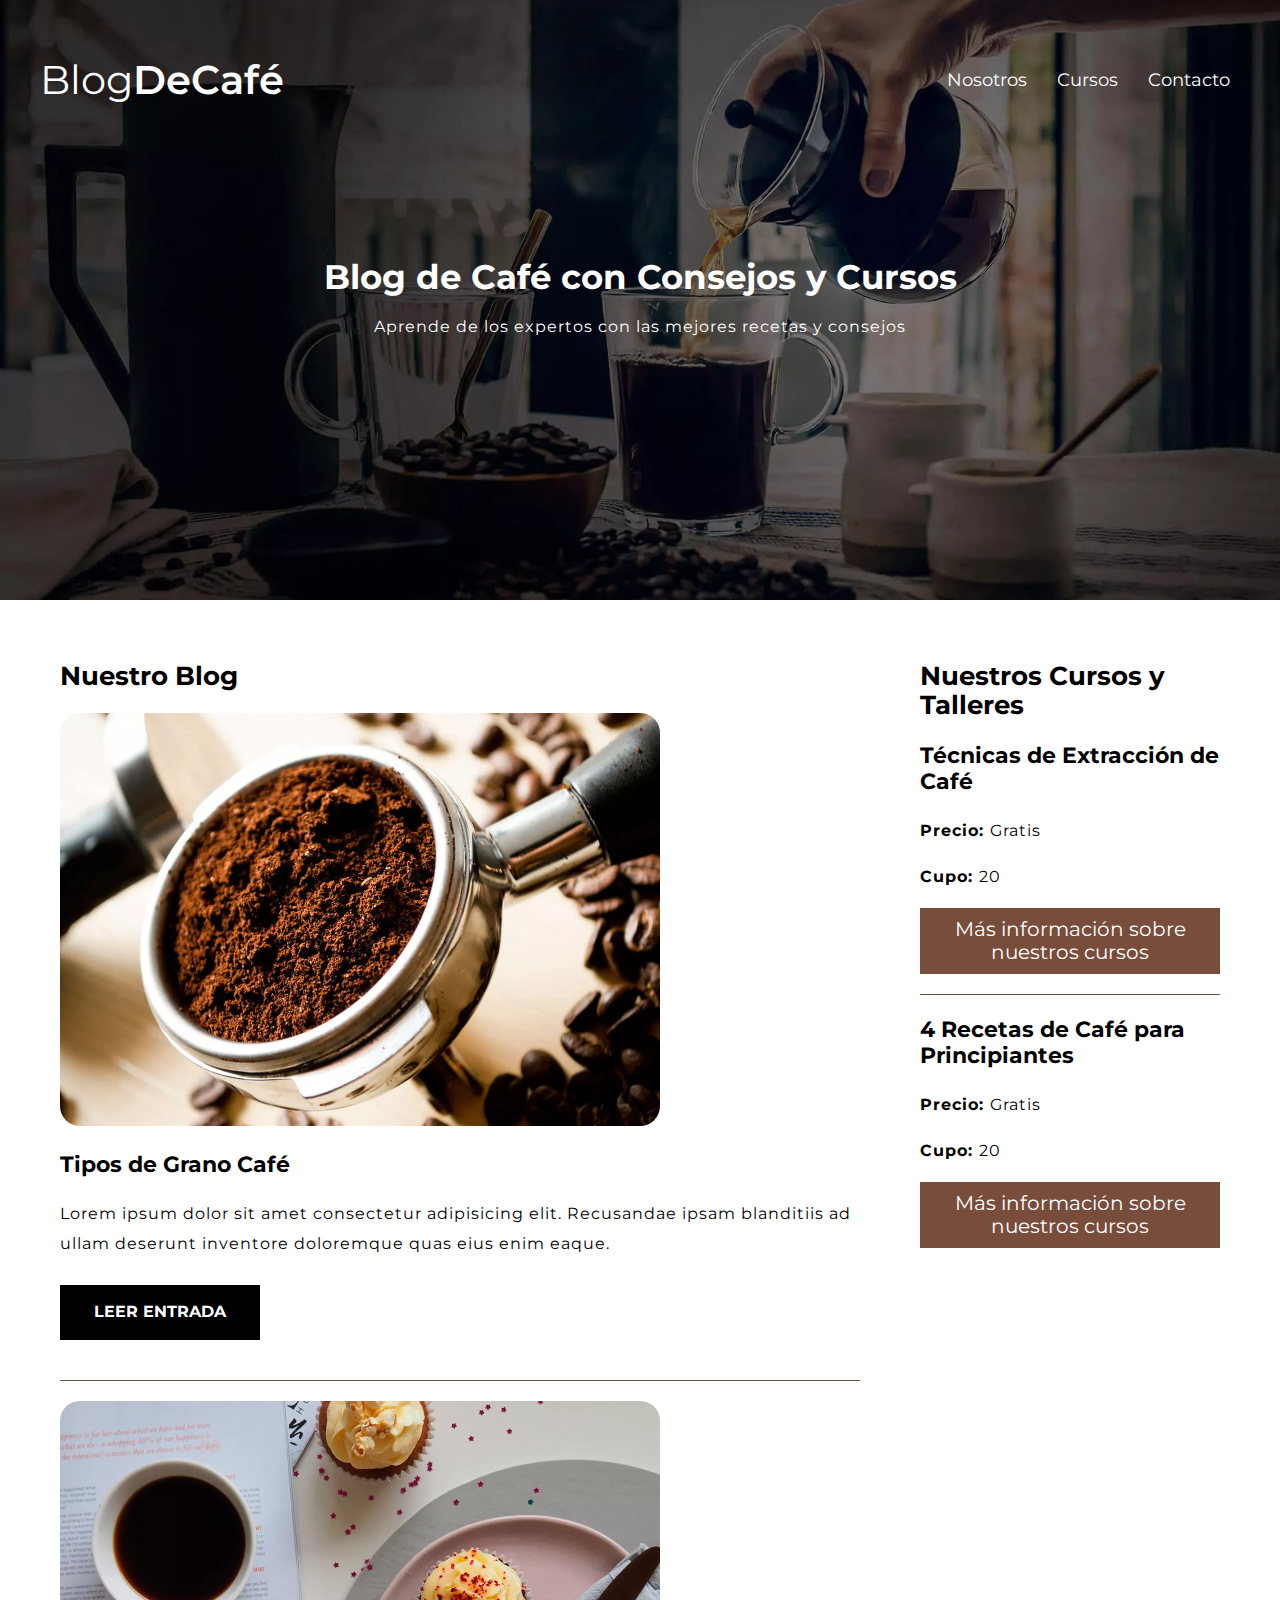
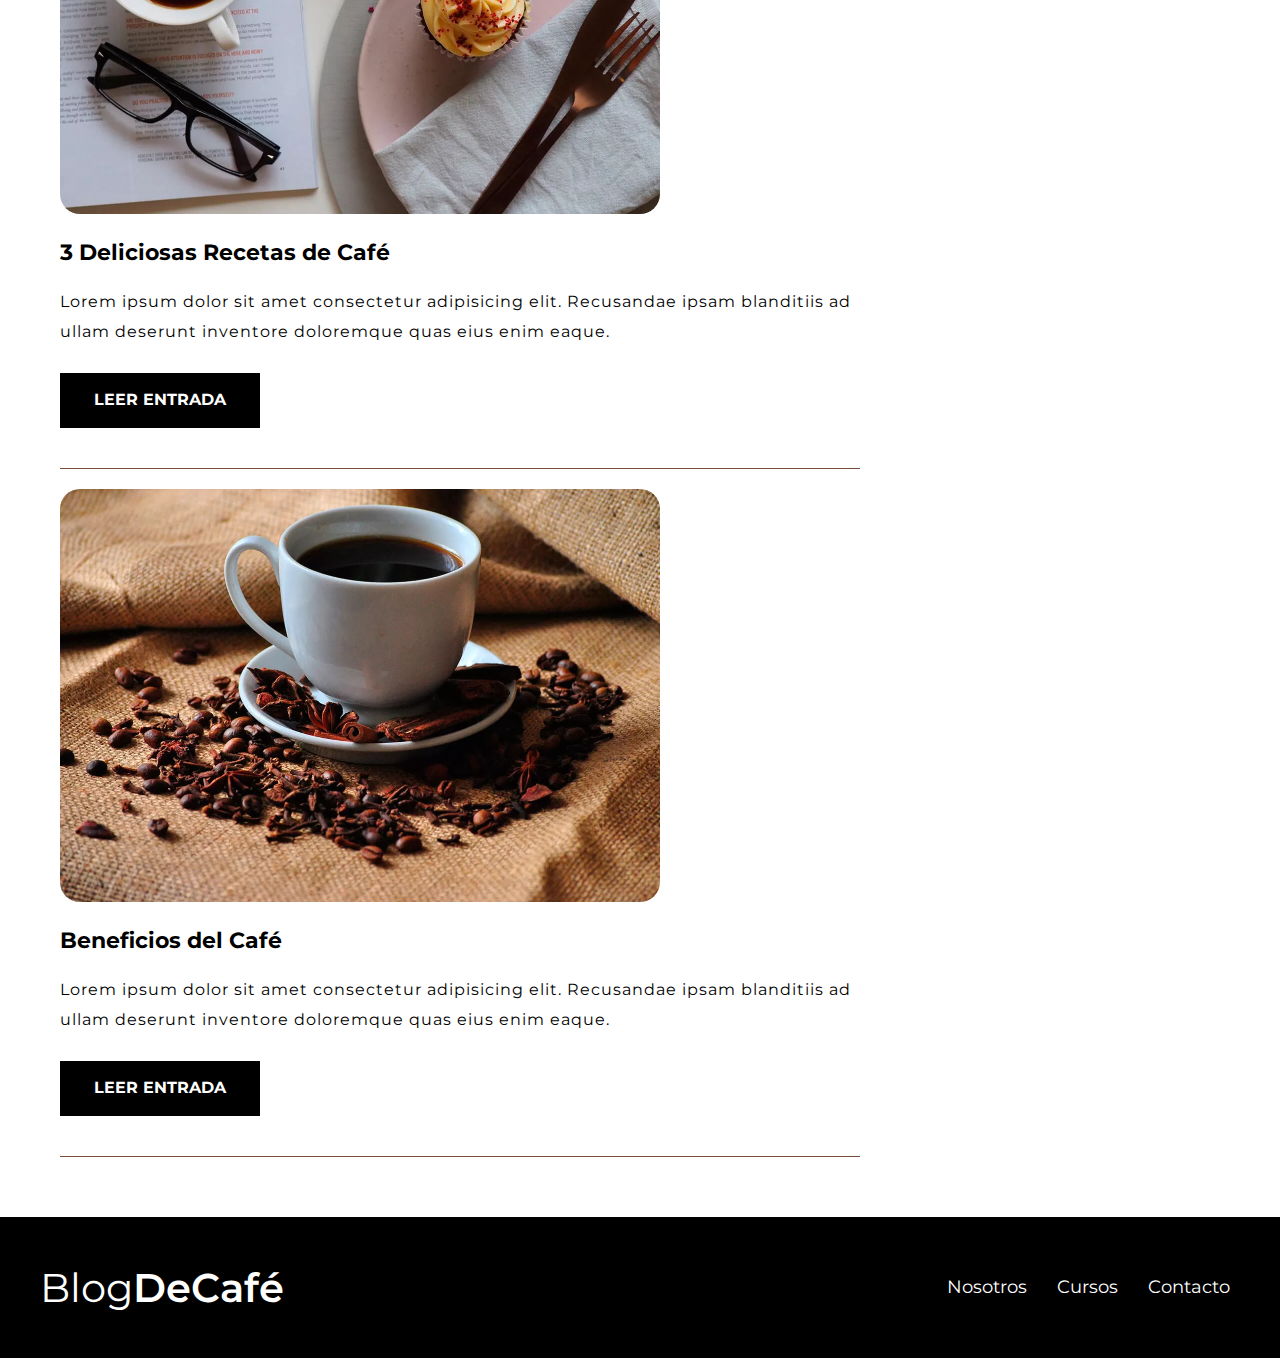
<file: index.html>
<!DOCTYPE html>
<html lang="en">
<head>
    <meta charset="UTF-8">
    <meta name="viewport" content="width=device-width, initial-scale=1.0">
    <title>Nosotros</title>
    <link rel="preconnect" href="https://fonts.googleapis.com">
    <link rel="preconnect" href="https://fonts.gstatic.com" crossorigin>
    <link href="https://fonts.googleapis.com/css2?family=Montserrat:ital,wght@0,100..900;1,100..900&display=swap" rel="stylesheet">
    <link rel="preload" href="css/normalize.css" as="style">
    <link rel="stylesheet" href="css/normalize.css">
    <link rel="preload" href="css/style.css" as="style">
    <link rel="stylesheet" href="css/style.css">
    <link rel="prefetch" href="contacto.html" as="document">
</head>
<body>
    <!-- HERO -->
    <header class="header">
        <div class="header__menu contenedor">
            <div class="menu-logo">
                <a class="menu-logo__link" href="index.html">Blog<span>DeCafé</span></a>
            </div>
            <nav class="menu-nav">
                <a class="menu-nav__link" href="nosotros.html">Nosotros</a>
                <a class="menu-nav__link" href="cursos.html">Cursos</a>
                <a class="menu-nav__link" href="contacto.html">Contacto</a>
            </nav>
        </div>
        <div class="header__content">
            <h1 class="header__title">Blog de Café con Consejos y Cursos</h1>
            <p class="header__text">Aprende de los expertos con las mejores recetas y consejos</p>
        </div>
    </header>
    
    <!-- MAIN -->
    <div class="blog contenedor">
        <main class="blog__content">
            <h2 class="blog__content-title">Nuestro Blog</h2>
            <article class="entrada">
                <div class="entrada__photo">
                    <a class="entrada__imagen-link" href="">
                        <img loading="lazy" class="entrada__imagen" src="img/blog1.webp" alt="blog 1">
                    </a>
                </div>
                <h3 class="entrada__title">Tipos de Grano Café</h3>
                <p class="entrada__text">Lorem ipsum dolor sit amet consectetur adipisicing elit. Recusandae ipsam blanditiis ad ullam deserunt inventore doloremque quas eius enim eaque.</p>
                <a class="button" href="nosotros.html">Leer Entrada</a>
            </article>
            <hr>
            <article class="entrada">
                <div class="entrada__photo">
                    <a class="entrada__imagen-link" href="">
                        <img  loading="lazy" class="entrada__imagen" src="img/blog2.webp" alt="blog 2">
                    </a>
                </div>
                <h3 class="entrada__title">3 Deliciosas Recetas de Café</h3>
                <p class="entrada__text">Lorem ipsum dolor sit amet consectetur adipisicing elit. Recusandae ipsam blanditiis ad ullam deserunt inventore doloremque quas eius enim eaque.</p>
                <a class="button" href="nosotros.html">Leer Entrada</a>
            </article>
            <hr>
            <article class="entrada">
                <div class="entrada__photo">
                    <a class="entrada__imagen-link" href="">
                        <img loading="lazy" class="entrada__imagen" src="img/blog3.webp" alt="blog 3">
                    </a>
                </div>
                <h3 class="entrada__title">Beneficios del Café</h3>
                <p class="entrada__text">Lorem ipsum dolor sit amet consectetur adipisicing elit. Recusandae ipsam blanditiis ad ullam deserunt inventore doloremque quas eius enim eaque.</p>
                <a class="button" href="nosotros.html">Leer Entrada</a>
            </article>
            <hr>
        </main>
        <aside class="blog__sidebar">   
            <h2 class="blog__sidebar-title">Nuestros Cursos y Talleres</h2>
            <section class="sidebar-item">
                <h3 class="sidebar-item__title">Técnicas de Extracción de Café</h3>
                <p class="sidebar-item__text">Precio: <span>Gratis</span></p>
                <p class="sidebar-item__text">Cupo: <span>20</span></p>
                <a class="sidebar-item__link" href="cursos.html">Más información sobre nuestros cursos</a>
            </section>
            <hr>
            <section class="sidebar-item">
                <h3 class="sidebar-item__title">4 Recetas de Café para Principiantes</h3>
                <p class="sidebar-item__text">Precio: <span>Gratis</span></p>
                <p class="sidebar-item__text">Cupo: <span>20</span></p>
                <a class="sidebar-item__link" href="cursos.html">Más información sobre nuestros cursos</a>
            </section>
        </aside>
    </div>
    <!-- footer -->

        <footer class="footer">
            <div class="header__menu contenedor">
                <div class="menu-logo">
                    <a class="menu-logo__link" href="index.html">Blog<span>DeCafé</span></a>
                </div>
                <nav class="menu-nav">
                    <a class="menu-nav__link" href="nosotros.html">Nosotros</a>
                    <a class="menu-nav__link" href="cursos.html">Cursos</a>
                    <a class="menu-nav__link" href="contacto.html">Contacto</a>
                </nav>
             </div>
        </footer>
    <script src="js/modernizr-custom.js"></script>
</body>
</html>
</file>
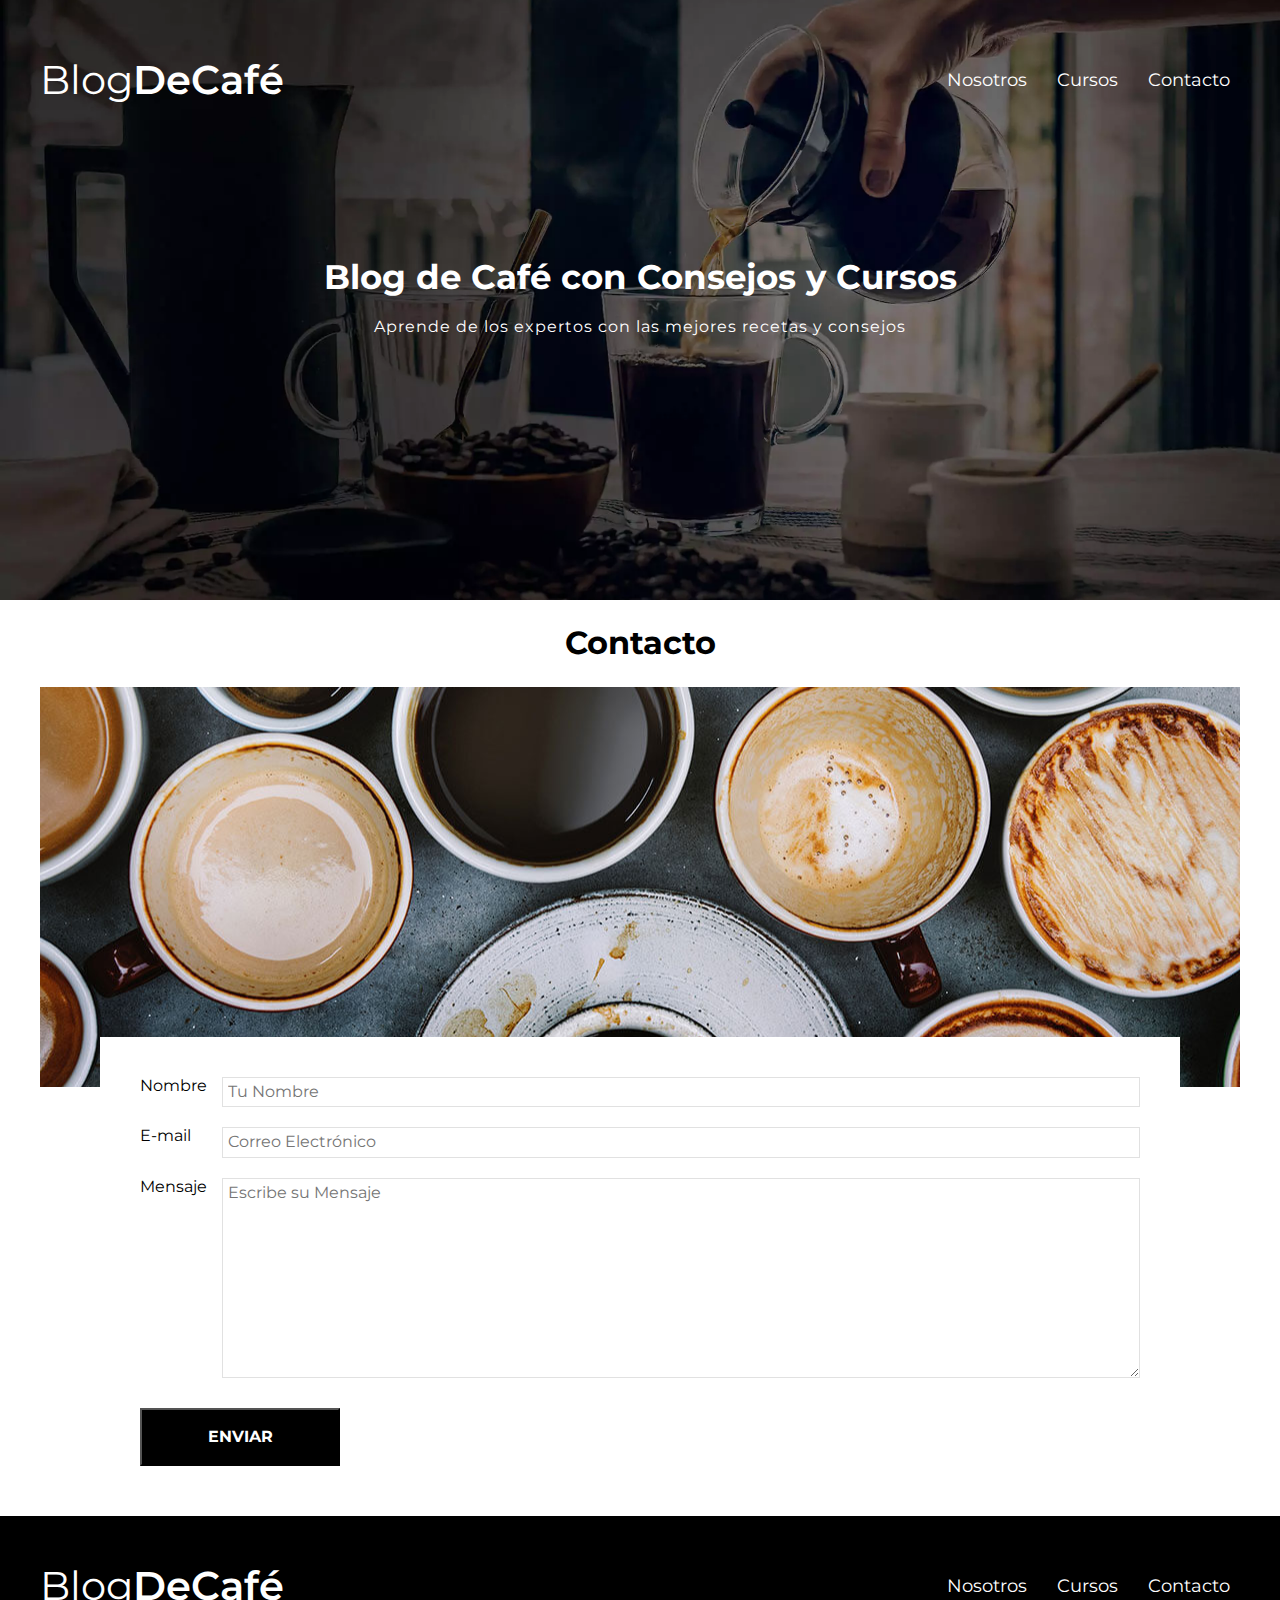
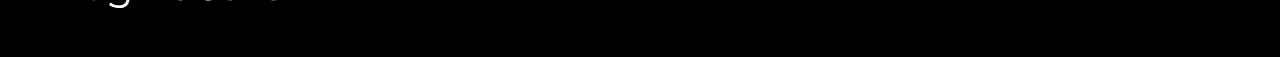
<file: contacto.html>
<!DOCTYPE html>
<html lang="en">
<head>
    <meta charset="UTF-8">
    <meta name="viewport" content="width=device-width, initial-scale=1.0">
    <title>Contacto</title>
    <link rel="preconnect" href="https://fonts.googleapis.com">
    <link rel="preconnect" href="https://fonts.gstatic.com" crossorigin>
    <link href="https://fonts.googleapis.com/css2?family=Montserrat:ital,wght@0,100..900;1,100..900&display=swap" rel="stylesheet">
    <link rel="preload" href="css/normalize.css" as="style">
    <link rel="stylesheet" href="css/normalize.css">
    <link rel="stylesheet" href="css/style.css" as="style">
    <link rel="stylesheet" href="css/style.css">
    
</head>
<body>
    <!-- HERO -->
    <header class="header">
        <div class="header__menu contenedor">
            <div class="menu-logo">
                <a class="menu-logo__link" href="index.html">Blog<span>DeCafé</span></a>
            </div>
            <nav class="menu-nav">
                <a class="menu-nav__link" href="nosotros.html">Nosotros</a>
                <a class="menu-nav__link" href="cursos.html">Cursos</a>
                <a class="menu-nav__link" href="contacto.html">Contacto</a>
            </nav>
        </div>
        <div class="header__content">
            <h1 class="header__title">Blog de Café con Consejos y Cursos</h1>
            <p class="header__text">Aprende de los expertos con las mejores recetas y consejos</p>
        </div>
    </header>
    
    <!-- MAIN -->
    
    <div class="contacto contenedor">
        <h1 class="margin-top-botton">Contacto</h1>
        <div class="contacto__hero"></div>
        <div class="contacto__formulario">
            <form class="form">
                <div class="form__campo">
                    <label for="name">Nombre</label>
                    <input class="form__input" type="text" placeholder="Tu Nombre">
                </div>
                <div class="form__campo">
                    <label for="email">E-mail</label>
                    <input class="form__input" type="email" name="email" id="email" placeholder="Correo Electrónico">
                </div>
                <div class="form__campo">
                    <label for="message">Mensaje</label>
                    <textarea class="form__textarea form__input" name="message" id="message" placeholder="Escribe su Mensaje"></textarea>
                </div>
                <input class="button" type="submit" value="ENVIAR">
            </form>
        </div>
    </div>

    <!-- footer -->

    <footer class="footer">
        <div class="header__menu contenedor">
            <div class="menu-logo">
                <a class="menu-logo__link" href="index.html">Blog<span>DeCafé</span></a>
            </div>
            <nav class="menu-nav">
                <a class="menu-nav__link" href="nosotros.html">Nosotros</a>
                <a class="menu-nav__link" href="cursos.html">Cursos</a>
                <a class="menu-nav__link" href="contacto.html">Contacto</a>
            </nav>
            </div>
    </footer>
    <script src="js/modernizr-custom.js"></script>
</body>
</html>
</file>
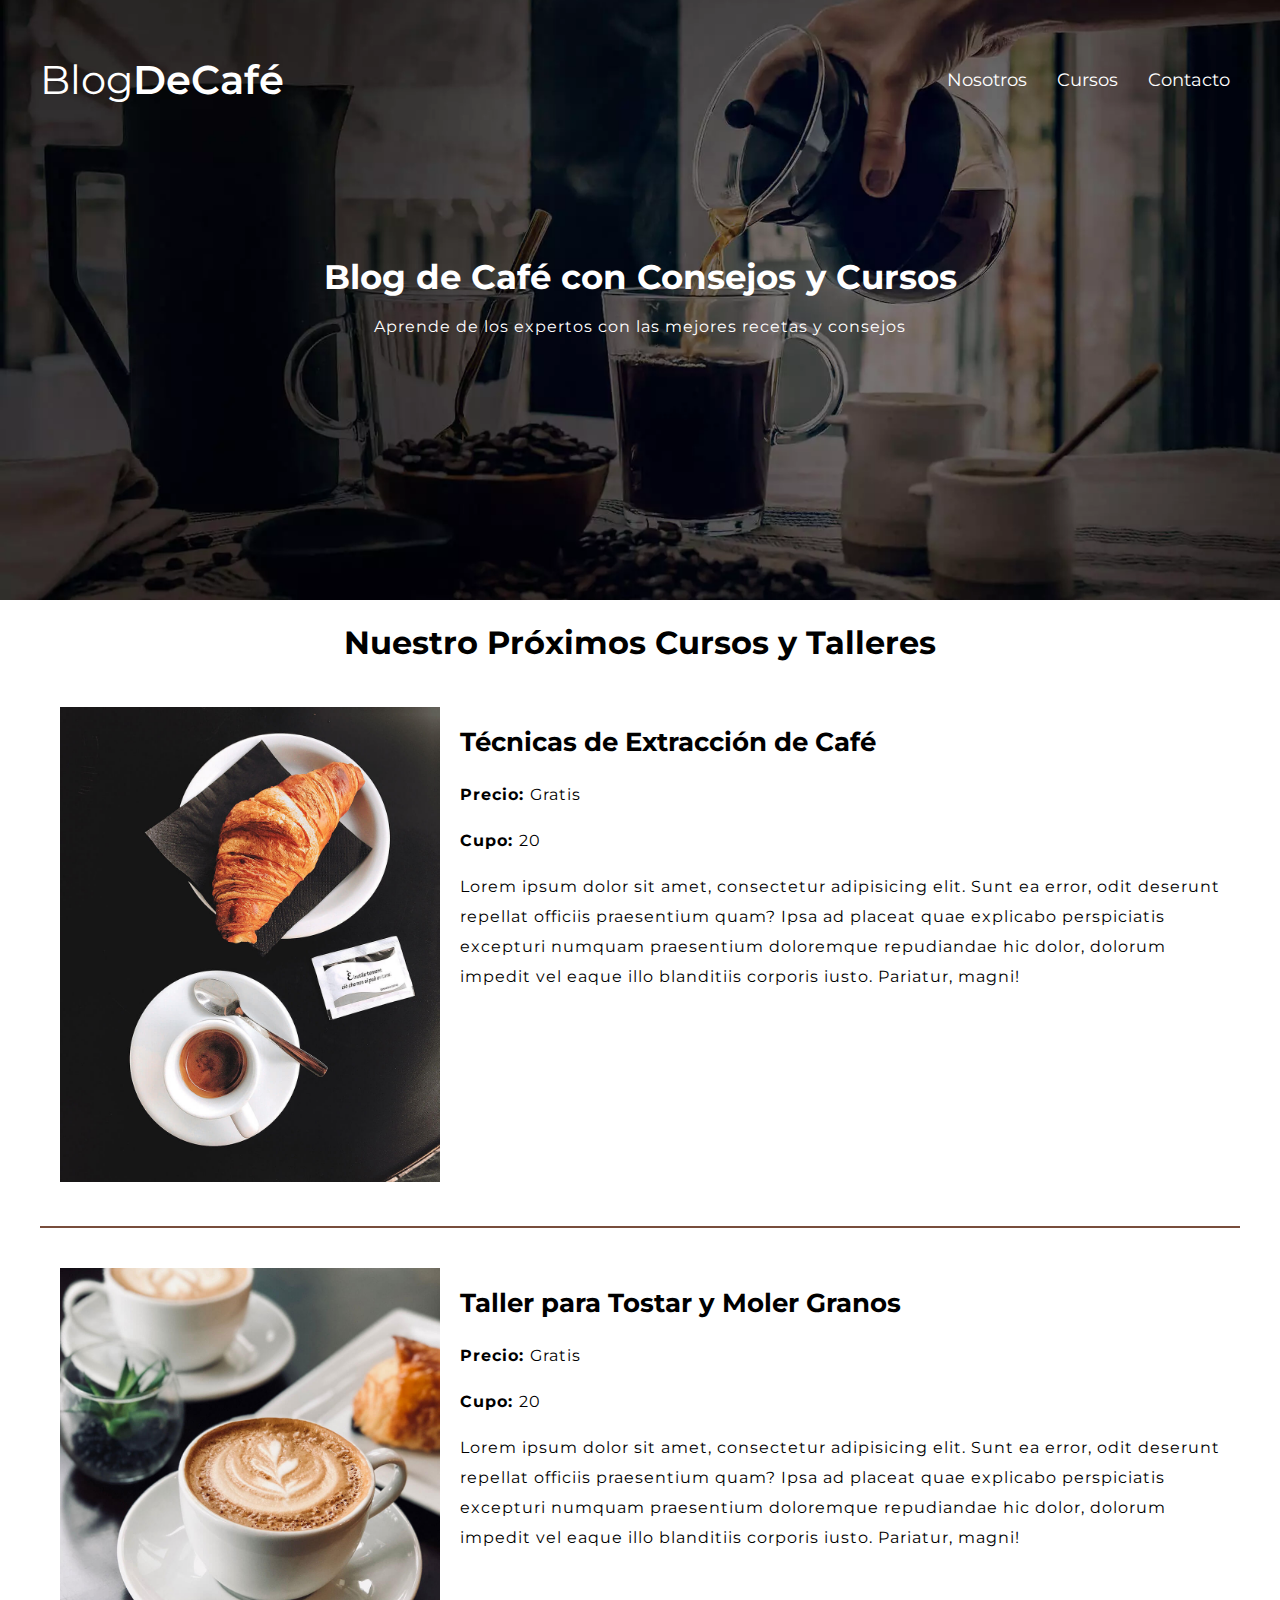
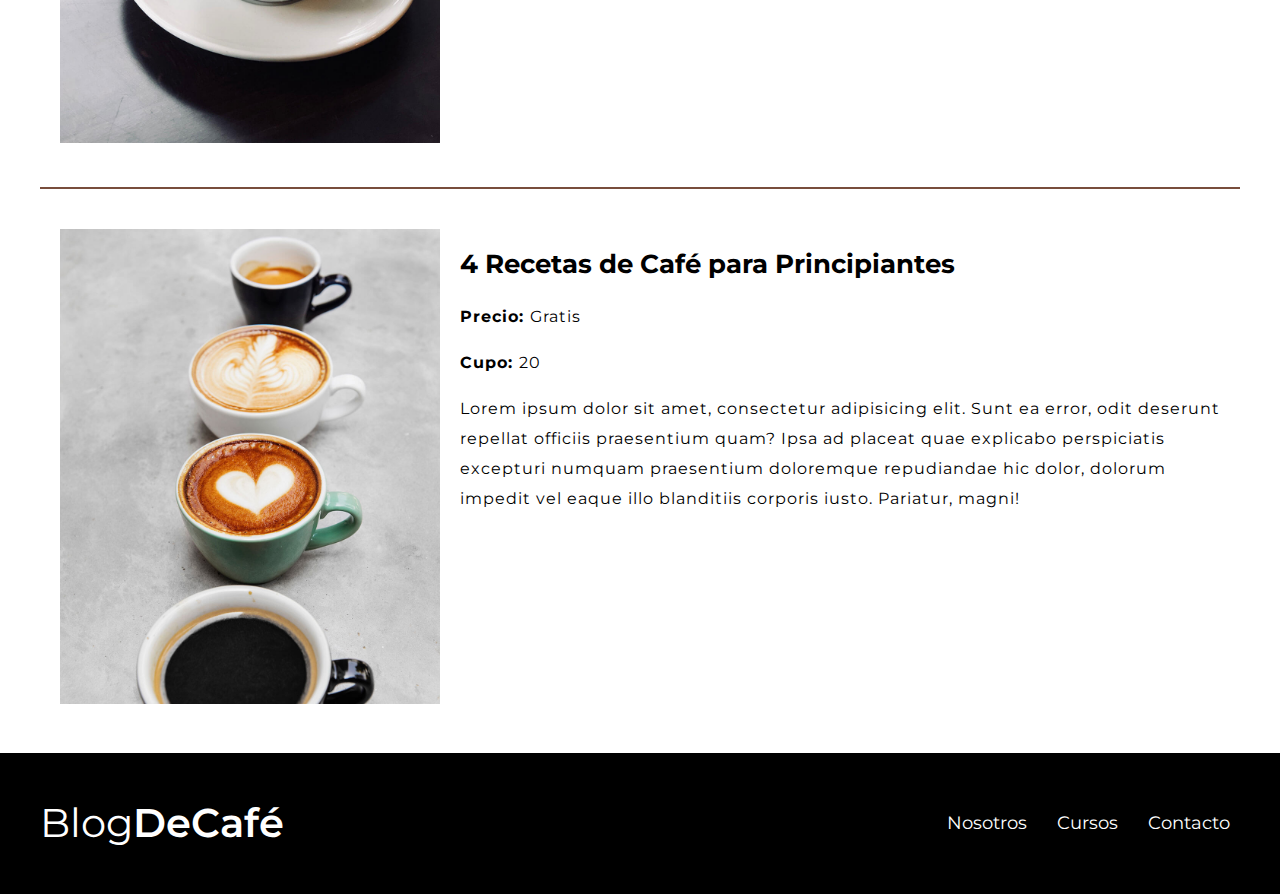
<file: cursos.html>
<!DOCTYPE html>
<html lang="en">
<head>
    <meta charset="UTF-8">
    <meta name="viewport" content="width=device-width, initial-scale=1.0">
    <title>Nosotros</title>
    <link rel="preconnect" href="https://fonts.googleapis.com">
    <link rel="preconnect" href="https://fonts.gstatic.com" crossorigin>
    <link href="https://fonts.googleapis.com/css2?family=Montserrat:ital,wght@0,100..900;1,100..900&display=swap" rel="stylesheet">
    <link rel="preload" href="css/normalize.css" as="style">
    <link rel="stylesheet" href="css/normalize.css">
    <link rel="preload" href="css/style.css" as="style">
    <link rel="stylesheet" href="css/style.css">
    <link rel="prefetch" href="contacto.html" as="document">
</head>
<body>
    <!-- HERO -->
    <header class="header">
        <div class="header__menu contenedor">
            <div class="menu-logo">
                <a class="menu-logo__link" href="index.html">Blog<span>DeCafé</span></a>
            </div>
            <nav class="menu-nav">
                <a class="menu-nav__link" href="nosotros.html">Nosotros</a>
                <a class="menu-nav__link" href="cursos.html">Cursos</a>
                <a class="menu-nav__link" href="contacto.html">Contacto</a>
            </nav>
        </div>
        <div class="header__content">
            <h1 class="header__title">Blog de Café con Consejos y Cursos</h1>
            <p class="header__text">Aprende de los expertos con las mejores recetas y consejos</p>
        </div>
    </header>
    
    <!-- MAIN -->
    <main class="margin-top-botton contenedor">
        <h1 class="margin-top-botton">Nuestro Próximos Cursos y Talleres</h1>
        <div class="cursos">
            <section class="curso">
                <div class="curso__imagen">
                    <img loading="lazy" src="img/curso1.jpg" alt="curso">
                </div>
                <div class="curso__contenido">
                    <h2 class="curso__titulo">Técnicas de Extracción de Café</h2>
                    <p class="curso__dato">Precio: <span>Gratis</span></p>
                    <p class="curso__dato">Cupo: <span>20</span></p>
                    <p class="curso__descripcion">Lorem ipsum dolor sit amet, consectetur adipisicing elit. Sunt ea error, odit deserunt repellat officiis praesentium quam? Ipsa ad placeat quae explicabo perspiciatis excepturi numquam praesentium doloremque repudiandae hic dolor, dolorum impedit vel eaque illo blanditiis corporis iusto. Pariatur, magni!</p>
                </div>
            </section>
            <hr>
            <section class="curso">
                <div class="curso__imagen">
                    <img loading="lazy" src="img/curso2.jpg" alt="curso">
                </div>
                <div class="curso__contenido">
                    <h2 class="curso__titulo">Taller para Tostar y Moler Granos</h2>
                    <p class="curso__dato">Precio: <span>Gratis</span></p>
                    <p class="curso__dato">Cupo: <span>20</span></p>
                    <p class="curso__descripcion">Lorem ipsum dolor sit amet, consectetur adipisicing elit. Sunt ea error, odit deserunt repellat officiis praesentium quam? Ipsa ad placeat quae explicabo perspiciatis excepturi numquam praesentium doloremque repudiandae hic dolor, dolorum impedit vel eaque illo blanditiis corporis iusto. Pariatur, magni!</p>
                </div>
            </section>
            <hr>
            <section class="curso">
                <div class="curso__imagen">
                    <img loading="lazy" src="img/curso3.jpg" alt="curso">
                </div>
                <div class="curso__contenido">
                    <h2 class="curso__titulo">4 Recetas de Café para Principiantes</h2>
                    <p class="curso__dato">Precio: <span>Gratis</span></p>
                    <p class="curso__dato">Cupo: <span>20</span></p>
                    <p class="curso__descripcion">Lorem ipsum dolor sit amet, consectetur adipisicing elit. Sunt ea error, odit deserunt repellat officiis praesentium quam? Ipsa ad placeat quae explicabo perspiciatis excepturi numquam praesentium doloremque repudiandae hic dolor, dolorum impedit vel eaque illo blanditiis corporis iusto. Pariatur, magni!</p>
                </div>
            </section>
        </div>
    </main>
    
    <!-- footer -->

    <footer class="footer">
        <div class="header__menu contenedor">
            <div class="menu-logo">
                <a class="menu-logo__link" href="index.html">Blog<span>DeCafé</span></a>
            </div>
            <nav class="menu-nav">
                <a class="menu-nav__link" href="nosotros.html">Nosotros</a>
                <a class="menu-nav__link" href="cursos.html">Cursos</a>
                <a class="menu-nav__link" href="contacto.html">Contacto</a>
            </nav>
            </div>
    </footer>
    <script src="js/modernizr-custom.js"></script>
</body>
</html>
</file>
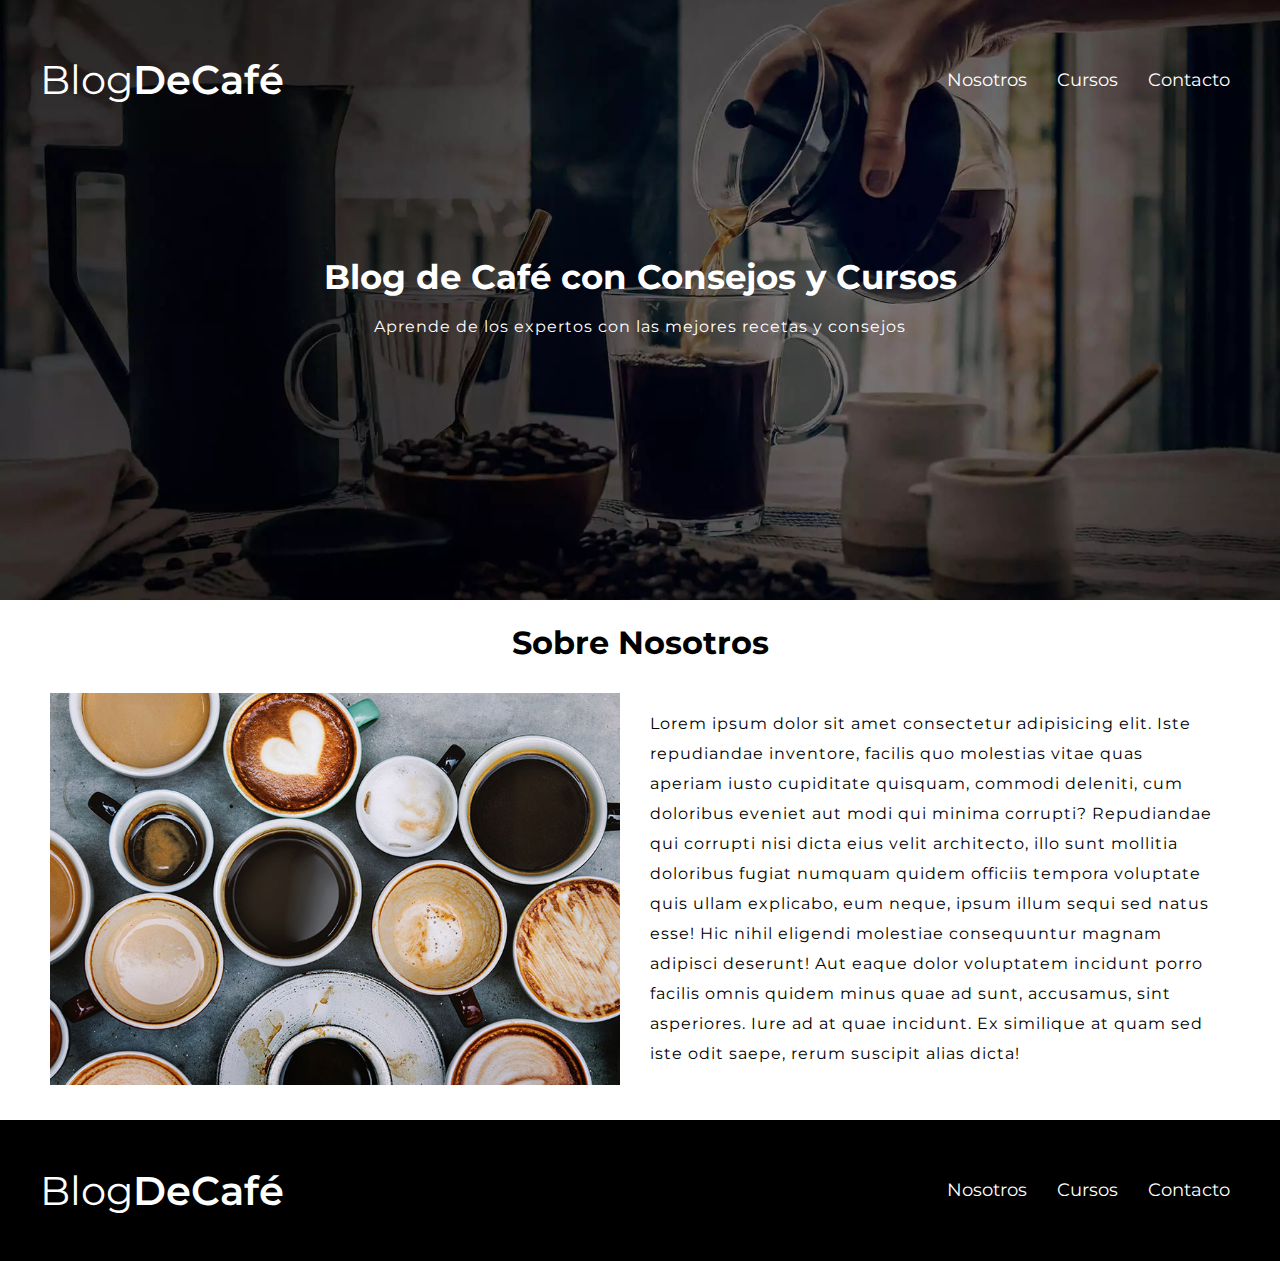
<file: nosotros.html>
<!DOCTYPE html>
<html lang="en">
<head>
    <meta charset="UTF-8">
    <meta name="viewport" content="width=device-width, initial-scale=1.0">
    <title>Nosotros</title>
    <link rel="preconnect" href="https://fonts.googleapis.com">
    <link rel="preconnect" href="https://fonts.gstatic.com" crossorigin>
    <link href="https://fonts.googleapis.com/css2?family=Montserrat:ital,wght@0,100..900;1,100..900&display=swap" rel="stylesheet">
    <link rel="preload" href="css/normalize.css" as="style">
    <link rel="stylesheet" href="css/normalize.css">
    <link rel="preload" href="css/style.css" as="style">
    <link rel="stylesheet" href="css/style.css">
    <link rel="prefetch" href="contacto.html" as="document">
</head>
<body>
    <!-- HERO -->
    <header class="header">
        <div class="header__menu contenedor">
            <div class="menu-logo">
                <a class="menu-logo__link" href="index.html">Blog<span>DeCafé</span></a>
            </div>
            <nav class="menu-nav">
                <a class="menu-nav__link" href="nosotros.html">Nosotros</a>
                <a class="menu-nav__link" href="cursos.html">Cursos</a>
                <a class="menu-nav__link" href="contacto.html">Contacto</a>
            </nav>
        </div>
        <div class="header__content">
            <h1 class="header__title">Blog de Café con Consejos y Cursos</h1>
            <p class="header__text">Aprende de los expertos con las mejores recetas y consejos</p>
        </div>
    </header>
    
    <main class="margin-top-botton contenedor">
        <h1>Sobre Nosotros</h1>
        <div class="nosotros">
            <div class="nosotros__content">
                <img class="nosotros__content-img" src="img/nosotros.jpg" alt="nosotros">
            </div>
            <div class="nosotros__content">
                <p class="nosotros__content-text">Lorem ipsum dolor sit amet consectetur adipisicing elit. Iste repudiandae inventore, facilis quo molestias vitae quas aperiam iusto cupiditate quisquam, commodi deleniti, cum doloribus eveniet aut modi qui minima corrupti? Repudiandae qui corrupti nisi dicta eius velit architecto, illo sunt mollitia doloribus fugiat numquam quidem officiis tempora voluptate quis ullam explicabo, eum neque, ipsum illum sequi sed natus esse! Hic nihil eligendi molestiae consequuntur magnam adipisci deserunt! Aut eaque dolor voluptatem incidunt porro facilis omnis quidem minus quae ad sunt, accusamus, sint asperiores. Iure ad at quae incidunt. Ex similique at quam sed iste odit saepe, rerum suscipit alias dicta!</p>
            </div>
        </div>
    </main>

    <!-- footer -->

        <footer class="footer">
            <div class="header__menu contenedor">
                <div class="menu-logo">
                    <a class="menu-logo__link" href="index.html">Blog<span>DeCafé</span></a>
                </div>
                <nav class="menu-nav">
                    <a class="menu-nav__link" href="nosotros.html">Nosotros</a>
                    <a class="menu-nav__link" href="cursos.html">Cursos</a>
                    <a class="menu-nav__link" href="contacto.html">Contacto</a>
                </nav>
             </div>
        </footer>
    <script src="js/modernizr-custom.js"></script>
</body>
</html>
</file>
<file: css/style.css>
:root{
    --fuente: "Montserrat", sans-serif;;
    --primario: #784D3C;
    --gris: #e1e1e1;
    --blanco: #ffffff;
    --negro: #000000;
}

html{
    box-sizing: border-box;
    font-size: 62.5%;
}

*, *:after, *:before{
    box-sizing: inherit;
}

body{
    font-size: 16px;
    font-family: var(--fuente);
}

/* globales */

.contenedor{
    max-width: 120rem;
    margin: 0 auto;
}

a{
    text-decoration: none;
}

p{
    font-size: 1.6rem;
    line-height: 30px;
    letter-spacing: 1px;
}

hr{
    border: none;
    height: 1.5px;
    background-color: var(--primario);
    margin: 2rem 0;
}

/* tipografias */

h1{
    font-size: 3.2rem;
    text-align: center;
}

h2{
    font-size: 2.6rem;
    font-weight: bold;
}

h3{
    font-size: 2.2rem;
}



/* Utilidades */


.button{
    display: inline-block;
    width: 100%;
    text-align: center;
    background-color: var(--negro);
    color: var(--blanco);
    padding: 1.8rem;
    text-transform: uppercase;
    font-weight: bold;
    margin: 1rem 0;
}

@media(min-width: 768px){
        
    .button{
        width: 200px;
    }
}

.margin-top-botton{
    margin-top: 2.5rem;
    margin-bottom: 2.5rem;
}


/* header */

.webp .header{
    background-image: url("../img/banner.webp");
}

.no-webp .header{
    background-image: url("../img/banner.jpg");
}


.header{
    position: relative;
    width: 100%;
    height: 60rem;
    background-position: center;
    background-repeat: no-repeat;
    background-size: cover;
    padding: 1rem;
}

.header__menu{
    display: flex;
    flex-direction: column;
    justify-content: center;
    align-items: center;
    padding-top: 4rem ;
}

@media(min-width: 768px){
        
    .header__menu{
        display: flex;
        flex-direction: row;
        justify-content: space-between;
        align-items: center;
        padding: 4rem 0;
    }
}

.menu-logo__link{
    color: var(--blanco);
    font-size: 4rem;
}

.menu-logo__link span{
    font-weight: 600;

}

.menu-nav{
    display: flex;
    flex-direction: column;
    padding: 2rem 0;
    gap: 1rem;
}


.menu-nav__link{
    color: var(--blanco);
    padding: 0 1rem;
    font-size: 1.8rem;
    text-align: center;
}

@media(min-width: 768px){   
    .menu-nav{
        flex-direction: row;
    }
}


.header__content{
    display: flex;
    flex-direction: column;
    justify-content: center;
    align-items: center;
    gap: 15px;
    width: 100%;
    padding-top: 6rem;
}

@media(min-width: 768px){
    
    .header__content{
       position: absolute;
       top: 50%;
       left: 50%;
       transform: translate(-50% , -50%);
       padding-top: 0;
    }
}


.header__title{
    font-size: 3.4rem;
    margin: 0;
    color: var(--blanco);
    text-align: center;
}

.header__text{
    text-align: center;
    color:var(--blanco);
    margin: 0;
}


/* BLOG */

.blog{
    display: grid;
    grid-template-columns: 1fr;
    grid-template-rows: auto;
    grid-template-areas: 
        "aside"
        "main";
    margin-top: 2rem;
    margin-bottom: 2rem;
}

.blog__content{
    grid-area: main;
    padding: 2rem;
}

.entrada{
   margin-bottom: 3rem;
}

.entrada__imagen{
    width: min(60rem , 100%);
    border-radius: 2rem;
}


.blog__sidebar{
    grid-area: aside;
    padding: 2rem;
    border-radius: 1rem;
}

.sidebar-item__text{
    font-weight: bold;
}

.sidebar-item__text span{
    font-weight: normal;
}

.sidebar-item__link{
    display: inline-block;
    background-color: var(--primario);
    text-align: center;
    width: 100%;
    color: var(--blanco);
    padding: 10px 20px;
    font-size: 2rem;
}

@media(min-width: 768px){
    .blog{
        grid-template-columns: min(100rem , 70%) 1fr;
        grid-template-rows: auto;
        grid-template-areas: 
            "main aside";
        column-gap: 2rem;
    }
}

/* nosotros */

.nosotros{
    width: 100%;
    display: flex;
    flex-wrap: wrap ;
    gap: 1rem;
}

.nosotros__content{
    flex-basis: 100%;
    padding: 1rem;
    display: flex;
    justify-content: center;
    align-items: center;
}

.nosotros__content-img{
    width: 100%;
}

@media(min-width: 768px){   
    .nosotros__content{
        flex-basis: calc(50% - 1rem);
    }
}

/* cursos */

.curso{
    display: grid;
    grid-template-columns: 1fr;
    grid-template-rows: auto;
    gap: 2rem;
    padding: 2rem;
}

.curso__imagen img{
    width: 100%;
}

.curso__dato{
    font-weight: bold;
}

.curso__dato span{
    font-weight: normal;
}


@media(min-width: 768px){
    .curso{
        grid-template-columns: 1fr 2fr;
    }   
}

/* contacto */


.contacto__hero{
    width: 100%;
    background-image: url(../img/contacto.jpg);
    background-position: center;
    background-repeat: no-repeat;
    background-size: cover;
    height: 400px;
}

.contacto__formulario{
    background-color: var(--blanco);
    width: 90%;
    margin: 0 auto;
    margin-top: -50px;
    padding: 4rem;
}


.form__campo{
    display: flex;
    flex-direction: column;
}

.form__campo label{
    display: inline-block;
    width: 100%;
    text-align: start;
    margin-bottom: 1rem;
}

.form__input{
    width: 100%;
    border: 1px solid var(--gris);
    padding: .5rem;
    margin-bottom: 2rem;
}

.form__textarea{
    height: 20rem;
}

.form__btn{

}


@media(min-width:768px){    
    
    .form__campo{
        flex-direction: row;
    }
    
    .form__campo label{
        flex-basis: 9rem;
    }
}




/* footer */

.footer{
    background-color: var(--negro);
}
</file>
